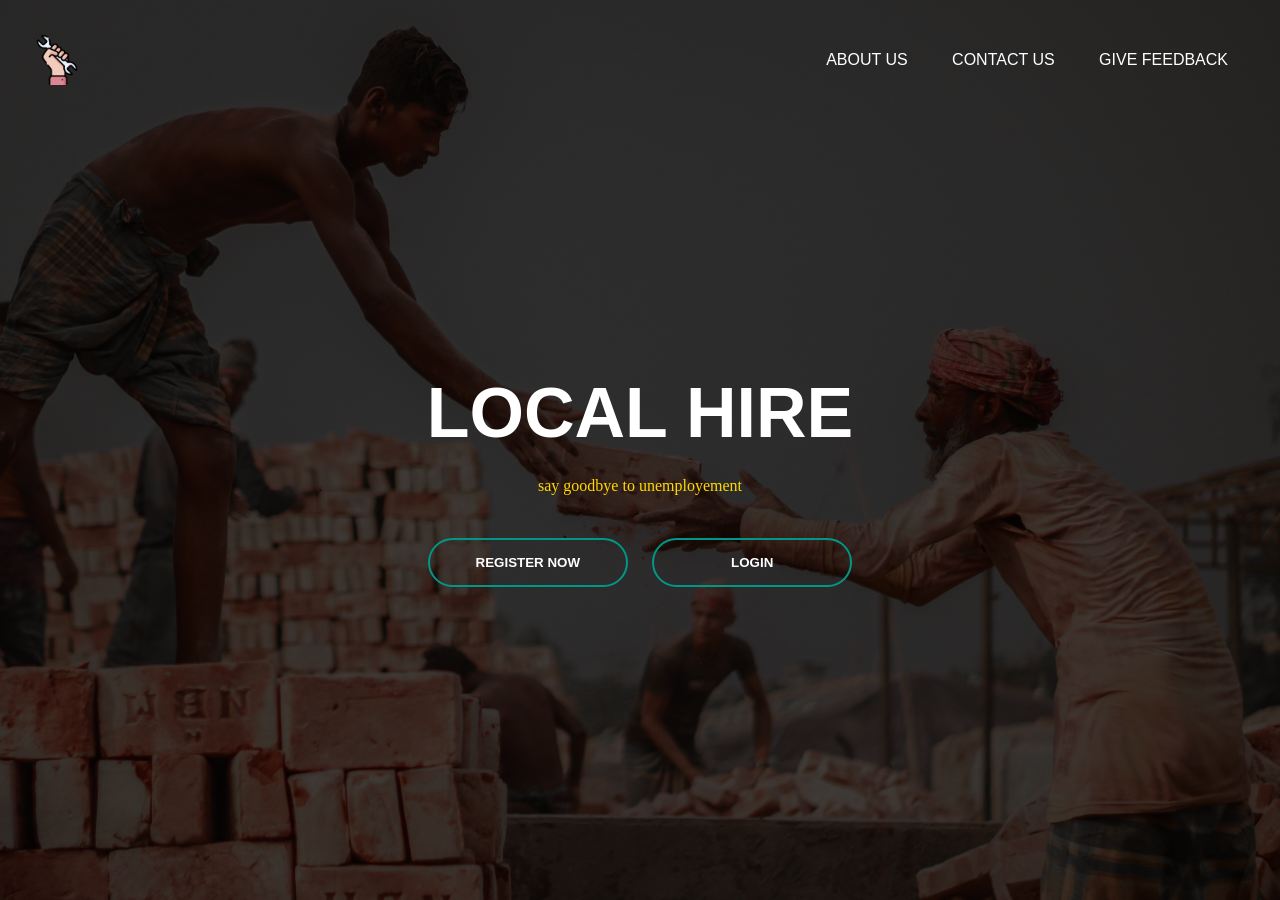
<file: Homee.html>
﻿<!DOCTYPE html>
<html>
<head>
    <meta charset="utf-8" />
    <title>Local Hire</title>
    <link href="Homee.css" rel="stylesheet" />
</head>
<body>
    <div class="banner">
        <div class="navbar">
            <img src="images/labor-day.png" class="logo" />
            <ul>
                <li><a href="AboutUs.aspx">About Us</a></li>
                <li><a href="ContactUs.aspx">Contact Us</a></li>
                <li><a href="adminfeedback.aspx">Give Feedback</a></li>             
            </ul>
        </div>
        <div class="content">
            <h1>LOCAL HIRE</h1>
            <p>say goodbye to unemployement</p>
            <div>
                <a href="Registration.aspx"><button type="button"><span></span>REGISTER NOW</button></a>
                <a href="login.aspx"><button type="button"><span></span>LOGIN</button></a>
            </div>
        </div>
    </div>
</body>
</html>
</file>
<file: Homee.css>
﻿* {
    margin :0;
    padding:0;
    font-family:sans-serif;
}
.banner {
    width: 100%;
    height: 100vh;
    background-image: linear-gradient(rgba(0,0,0,0.75),rgba(0,0,0,0.75)),url(images/labourssss.jpg);
    background-size :cover ;
    background-position :center ;
}
.navbar{
    width:95%;
    margin:auto;
    padding:35px 0;
    display:flex;
    align-items:center ;
    justify-content:space-between;
}
.logo{
    width:50px;
    cursor :pointer;
}
.navbar ul li{
    list-style :none;
    display:inline-block;
    margin:0 20px;
    position: relative ;
}
.navbar ul li a{
    text-decoration: none;
    color: #fff;
    text-transform: uppercase ;
}
.navbar ul li::after {
    content: '';
    height: 3px;
    width: 0;
    background: #009688;
    position: absolute ;
    left: 0;
    bottom: -10px;
    transition: 0.5s;
}
.navbar ul li:hover::after{
    width: 100%;
}
.content{
    width: 100%;
    position: absolute ;
    top:50%;
    transform :translateY(-50%);
    text-align :center ;
    color :#fff;
}
.content h1{
    font-size:70px;
    margin-top:80px;
}
.content p {
        margin: 20px auto;
        font-weight: 100;
        line-height: 25px;
        color: #ffd800;
        font-family: Comic Sans MS;
}
button {
    width:200px;
    padding:15px 0;
    text-align :center;
    margin :20px 10px;
    border-radius :25px;
    font-weight:bold;
    border:2px solid #009688;
    background:transparent;
    color:#fff;
    cursor:pointer ;
    position:relative ;
    overflow:hidden;
}
span{
    background:#ff6a00;
    height:100%;
    width:0;
    border-radius :25px;
    position:absolute ;
    left:0;
    bottom:0;
    z-index :-1;
    transition :0.5s;
}
button:hover span{
    width:100%;
}
button:hover{
   border:none ;
}
</file>
